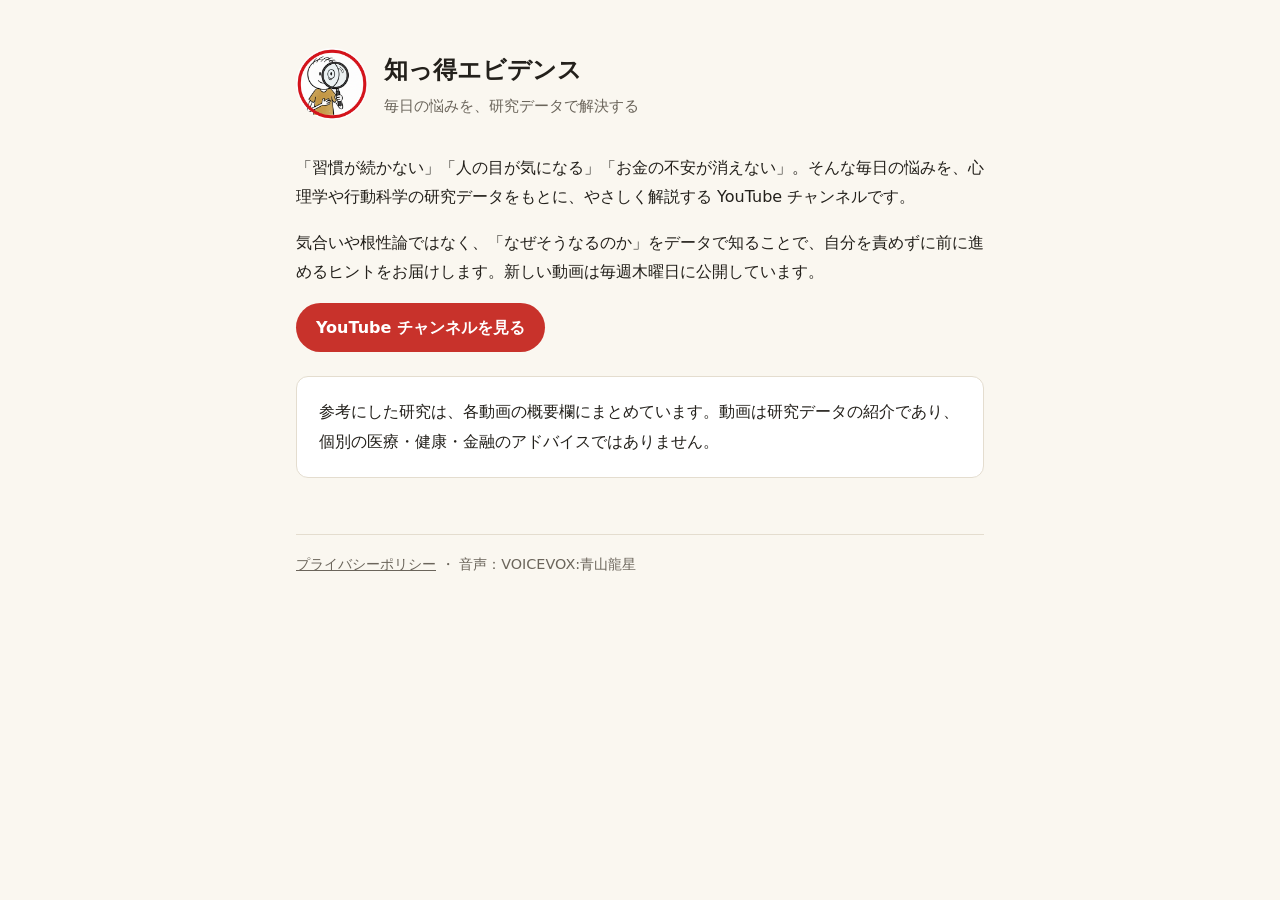
<file: index.html>
<!doctype html>
<html lang="ja">
<head>
<meta charset="utf-8">
<meta name="viewport" content="width=device-width, initial-scale=1">
<title>知っ得エビデンス</title>
<meta name="description" content="毎日の悩みを、心理学や行動科学の研究データで解決する YouTube チャンネル「知っ得エビデンス」の公式ページです。">
<link rel="icon" href="favicon.png">
<link rel="stylesheet" href="style.css">
</head>
<body>
<main>
  <header>
    <img src="icon.png" alt="知っ得エビデンスのアイコン">
    <div>
      <p class="name">知っ得エビデンス</p>
      <p class="tag">毎日の悩みを、研究データで解決する</p>
    </div>
  </header>

  <p>「習慣が続かない」「人の目が気になる」「お金の不安が消えない」。そんな毎日の悩みを、心理学や行動科学の研究データをもとに、やさしく解説する YouTube チャンネルです。</p>
  <p>気合いや根性論ではなく、「なぜそうなるのか」をデータで知ることで、自分を責めずに前に進めるヒントをお届けします。新しい動画は毎週木曜日に公開しています。</p>

  <p><a class="btn" href="https://www.youtube.com/@shittoku-evidence">YouTube チャンネルを見る</a></p>

  <div class="card">
    <p style="margin:0">参考にした研究は、各動画の概要欄にまとめています。動画は研究データの紹介であり、個別の医療・健康・金融のアドバイスではありません。</p>
  </div>

  <footer>
    <a href="privacy.html">プライバシーポリシー</a> ・ 音声：VOICEVOX:青山龍星
  </footer>
</main>
</body>
</html>
</file>
<file: style.css>
:root {
  --bg: #faf7f0;
  --fg: #23201b;
  --muted: #6b655b;
  --accent: #c8322b;
  --line: #e4ddcf;
  --card: #ffffff;
}
@media (prefers-color-scheme: dark) {
  :root {
    --bg: #1b1a17;
    --fg: #ece7dd;
    --muted: #a8a196;
    --accent: #ef6a5f;
    --line: #34312b;
    --card: #23221e;
  }
}
* { box-sizing: border-box; }
body {
  margin: 0;
  background: var(--bg);
  color: var(--fg);
  font-family: "Hiragino Sans", "Noto Sans JP", system-ui, sans-serif;
  line-height: 1.85;
}
main { max-width: 720px; margin: 0 auto; padding: 48px 16px 64px; }
header { display: flex; align-items: center; gap: 16px; margin-bottom: 32px; }
header img { width: 72px; height: 72px; border-radius: 50%; }
header .name { font-size: 1.5rem; font-weight: 700; margin: 0; }
header .tag { color: var(--muted); margin: 0; font-size: .95rem; }
h1 { font-size: 1.6rem; margin: 0 0 8px; }
h2 { font-size: 1.15rem; margin: 36px 0 8px; padding-bottom: 6px; border-bottom: 1px solid var(--line); }
p, li { font-size: 1rem; }
a { color: var(--accent); }
.updated { color: var(--muted); font-size: .9rem; margin: 0 0 24px; }
.card { background: var(--card); border: 1px solid var(--line); border-radius: 12px; padding: 20px 22px; margin: 24px 0; }
.btn { display: inline-block; background: var(--accent); color: #fff; text-decoration: none; padding: 10px 20px; border-radius: 999px; font-weight: 700; }
footer { margin-top: 56px; color: var(--muted); font-size: .9rem; border-top: 1px solid var(--line); padding-top: 16px; }
footer a { color: var(--muted); }
</file>
